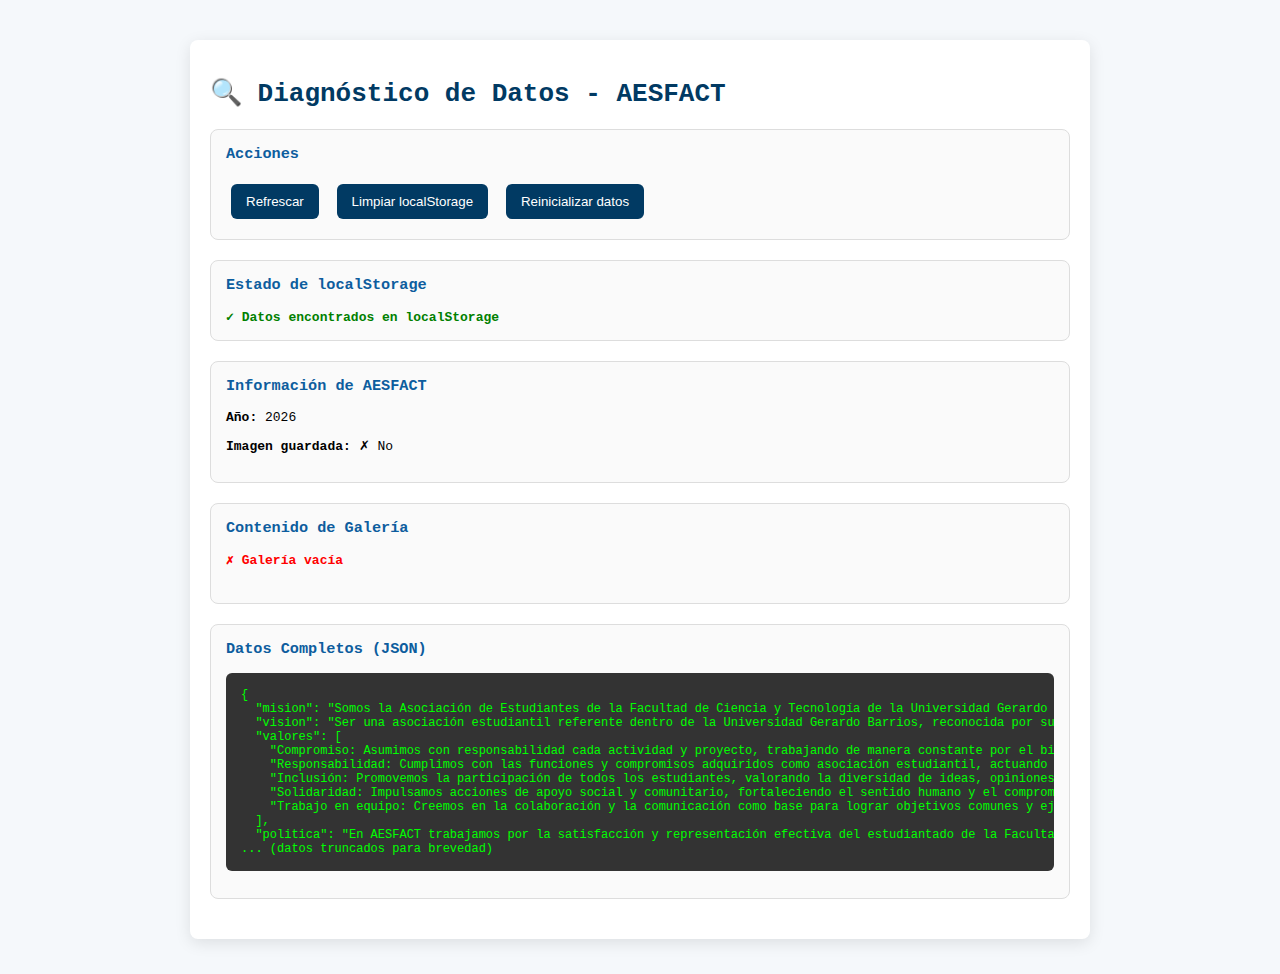
<file: diagnostico.html>
<!DOCTYPE html>
<html lang="es">
<head>
    <meta charset="UTF-8">
    <meta name="viewport" content="width=device-width, initial-scale=1.0">
    <title>Diagnóstico - AESFACT</title>
    <style>
        body { font-family: monospace; max-width: 900px; margin: 20px auto; padding: 20px; background: #f5f8fb; }
        .container { background: white; padding: 20px; border-radius: 8px; box-shadow: 0 4px 16px rgba(0,0,0,0.1); }
        h1 { color: #013a63; }
        .section { margin: 20px 0; border: 1px solid #ddd; padding: 15px; border-radius: 8px; background: #fafafa; }
        .section h3 { margin-top: 0; color: #0d5d9e; }
        pre { background: #333; color: #0f0; padding: 15px; border-radius: 6px; overflow-x: auto; font-size: 12px; }
        .gallery-list { display: flex; gap: 10px; flex-wrap: wrap; margin: 10px 0; }
        .gallery-item { width: 100px; height: 100px; border: 2px solid #ddd; border-radius: 6px; background: #f0f0f0; display: flex; align-items: center; justify-content: center; font-size: 12px; overflow: hidden; }
        .gallery-item img { width: 100%; height: 100%; object-fit: cover; }
        .success { color: green; font-weight: bold; }
        .error { color: red; font-weight: bold; }
        button { background: #013a63; color: white; border: none; padding: 10px 15px; border-radius: 6px; cursor: pointer; margin: 5px; }
        button:hover { background: #0d5d9e; }
    </style>
</head>
<body>
    <div class="container">
        <h1>🔍 Diagnóstico de Datos - AESFACT</h1>
        
        <div class="section">
            <h3>Acciones</h3>
            <button onclick="location.reload()">Refrescar</button>
            <button onclick="clearData()">Limpiar localStorage</button>
            <button onclick="location.href='initialize.html'">Reinicializar datos</button>
        </div>

        <div class="section">
            <h3>Estado de localStorage</h3>
            <div id="storage-status"></div>
        </div>

        <div class="section">
            <h3>Información de AESFACT</h3>
            <div id="aesfact-info"></div>
        </div>

        <div class="section">
            <h3>Contenido de Galería</h3>
            <div id="gallery-info"></div>
            <div id="gallery-preview" class="gallery-list"></div>
        </div>

        <div class="section">
            <h3>Datos Completos (JSON)</h3>
            <pre id="full-data"></pre>
        </div>
    </div>

    <script>
        const STORAGE_KEY = 'aesfact_data_v1';

        function clearData() {
            if (confirm('¿Estás seguro de que deseas limpiar todos los datos?')) {
                localStorage.removeItem(STORAGE_KEY);
                alert('localStorage limpiado');
                location.reload();
            }
        }

        function readData() {
            try {
                const raw = localStorage.getItem(STORAGE_KEY);
                return raw ? JSON.parse(raw) : null;
            } catch (e) {
                return null;
            }
        }

        const data = readData();

        // Storage status
        const storageEl = document.getElementById('storage-status');
        if (data) {
            storageEl.innerHTML = '<span class="success">✓ Datos encontrados en localStorage</span>';
        } else {
            storageEl.innerHTML = '<span class="error">✗ No hay datos en localStorage. <a href="initialize.html">Haz clic aquí para inicializar</a></span>';
        }

        // AESFACT info
        const aesEl = document.getElementById('aesfact-info');
        if (data && data.aesfact) {
            const aes = data.aesfact;
            aesEl.innerHTML = `
                <p><strong>Año:</strong> ${aes.year}</p>
                <p><strong>Imagen guardada:</strong> ${aes.image ? '✓ Sí (' + Math.round(aes.image.length / 1024) + ' KB)' : '✗ No'}</p>
                ${aes.image ? '<p><img src="' + aes.image + '" style="max-width: 200px; border: 2px solid #ddd; border-radius: 6px;"></p>' : ''}
            `;
        } else {
            aesEl.innerHTML = '<span class="error">No hay datos de AESFACT</span>';
        }

        // Gallery info
        const galEl = document.getElementById('gallery-info');
        const galPreview = document.getElementById('gallery-preview');
        if (data && data.gallery && data.gallery.length > 0) {
            galEl.innerHTML = `<span class="success">✓ Galería con ${data.gallery.length} imagen(es)</span>`;
            data.gallery.forEach((img, idx) => {
                const div = document.createElement('div');
                div.className = 'gallery-item';
                if (img && img.startsWith('data:')) {
                    div.innerHTML = '<img src="' + img + '">';
                } else {
                    div.innerHTML = '<span style="font-size: 10px;">URL: ' + (img ? img.substring(0, 20) + '...' : 'vacío') + '</span>';
                }
                galPreview.appendChild(div);
            });
        } else {
            galEl.innerHTML = '<span class="error">✗ Galería vacía</span>';
        }

        // Full data
        const fullEl = document.getElementById('full-data');
        if (data) {
            fullEl.textContent = JSON.stringify(data, null, 2).substring(0, 2000) + '\n... (datos truncados para brevedad)';
        } else {
            fullEl.textContent = 'No hay datos';
        }
    </script>
</body>
</html>
</file>
